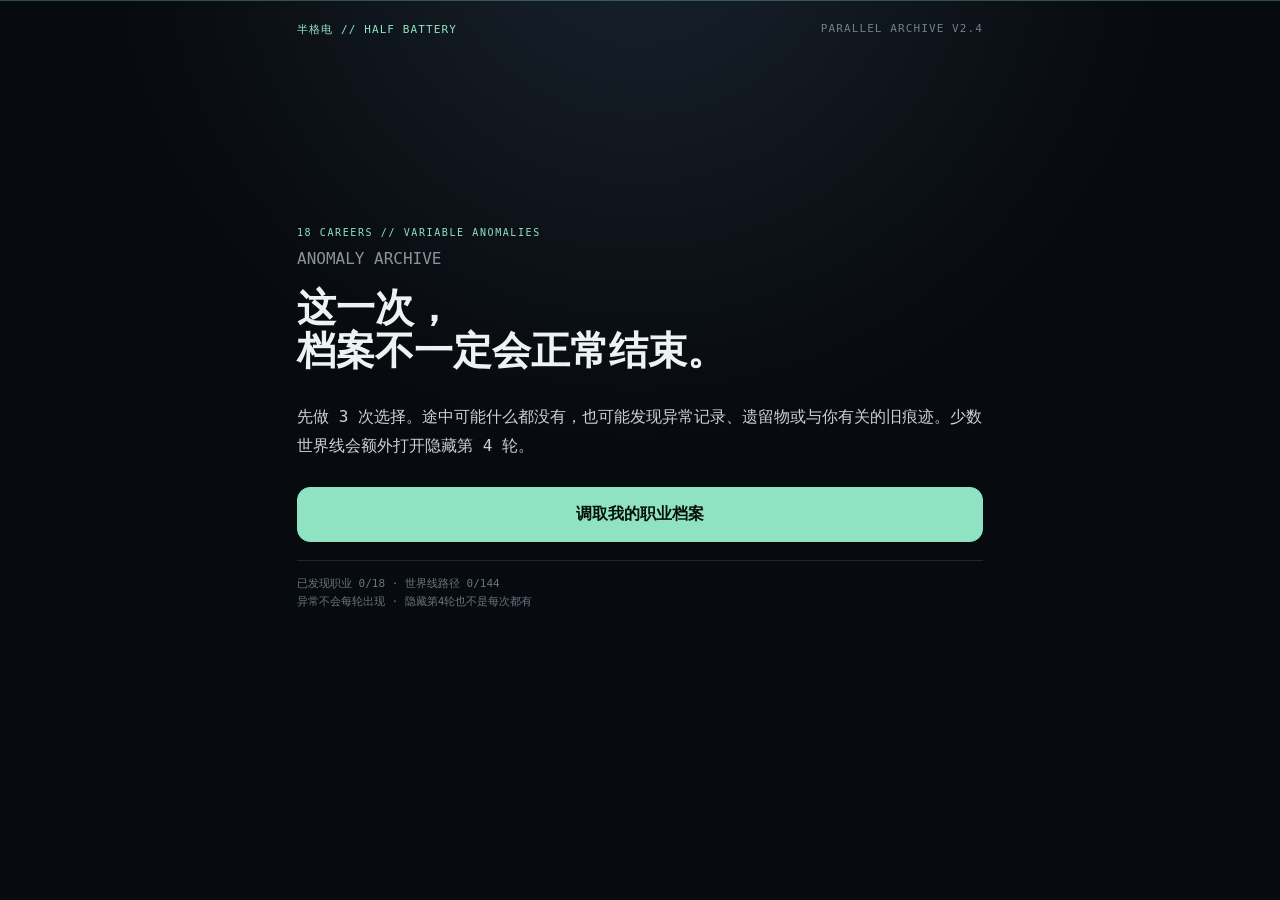
<file: index.html>
<!doctype html><html lang="zh-CN"><head>
<meta charset="utf-8"><meta name="viewport" content="width=device-width,initial-scale=1,viewport-fit=cover">
<meta name="theme-color" content="#070a0e"><title>另一条人生｜半格电 V2.4</title>
<link rel="stylesheet" href="./style.css"></head><body><div class="scan"></div><div class="wrap">
<div class="top"><span class="brand">半格电 // HALF BATTERY</span><span>PARALLEL ARCHIVE V2.4</span></div>
<section id="s0" class="screen active">
<div class="heroCode">18 CAREERS // VARIABLE ANOMALIES</div><div class="muted">ANOMALY ARCHIVE</div>
<h1>这一次，<br>档案不一定会正常结束。</h1>
<p class="lead">先做 3 次选择。途中可能什么都没有，也可能发现异常记录、遗留物或与你有关的旧痕迹。少数世界线会额外打开隐藏第 4 轮。</p>
<button class="btn primary" data-action="start-life">调取我的职业档案</button>
<div class="heroNote"><span data-discovery>已发现职业 0/18 · 世界线路径 0/144</span><br>异常不会每轮出现 · 隐藏第4轮也不是每次都有</div>
</section>
<section id="load" class="screen"><div class="box"><div class="heroCode">ARCHIVE RECOVERY // <span id="loadPct">00%</span></div><div class="barbg"><div id="bar" class="bar"></div></div><div id="loadStatus" class="loadStatus">正在搜索异常世界线……</div><div class="loadTrace"><span>WORLDLINE // UNKNOWN</span><span id="traceB">IDENTITY // SEARCHING</span></div></div></section>
<section id="decision" class="screen identity"><div id="decisionOut"></div></section>
<section id="discovery" class="screen discoveryScreen"><div id="discoveryOut"></div></section><section id="hidden" class="screen hiddenScreen"><div id="hiddenOut"></div></section><section id="res" class="screen result"><div id="out"></div></section>
</div>
<div id="modal" class="modal"><div class="modalin"><div class="modalTop"><button class="btn closeMini" data-action="close-modal">关闭</button></div>
<p class="helper">这条世界线已经归档。保存你的最终居民档案。</p><img id="sharePreview" class="cardpreview" alt="居民档案卡">
<div class="saveRow"><button class="btn primary" data-action="save-card">保存图片</button><button class="btn" data-action="close-modal">返回档案</button></div>
<div class="tip">小红书环境会调用相册保存；普通浏览器会直接下载图片。</div></div></div>
<script src="./app.js" defer></script></body></html>
</file>
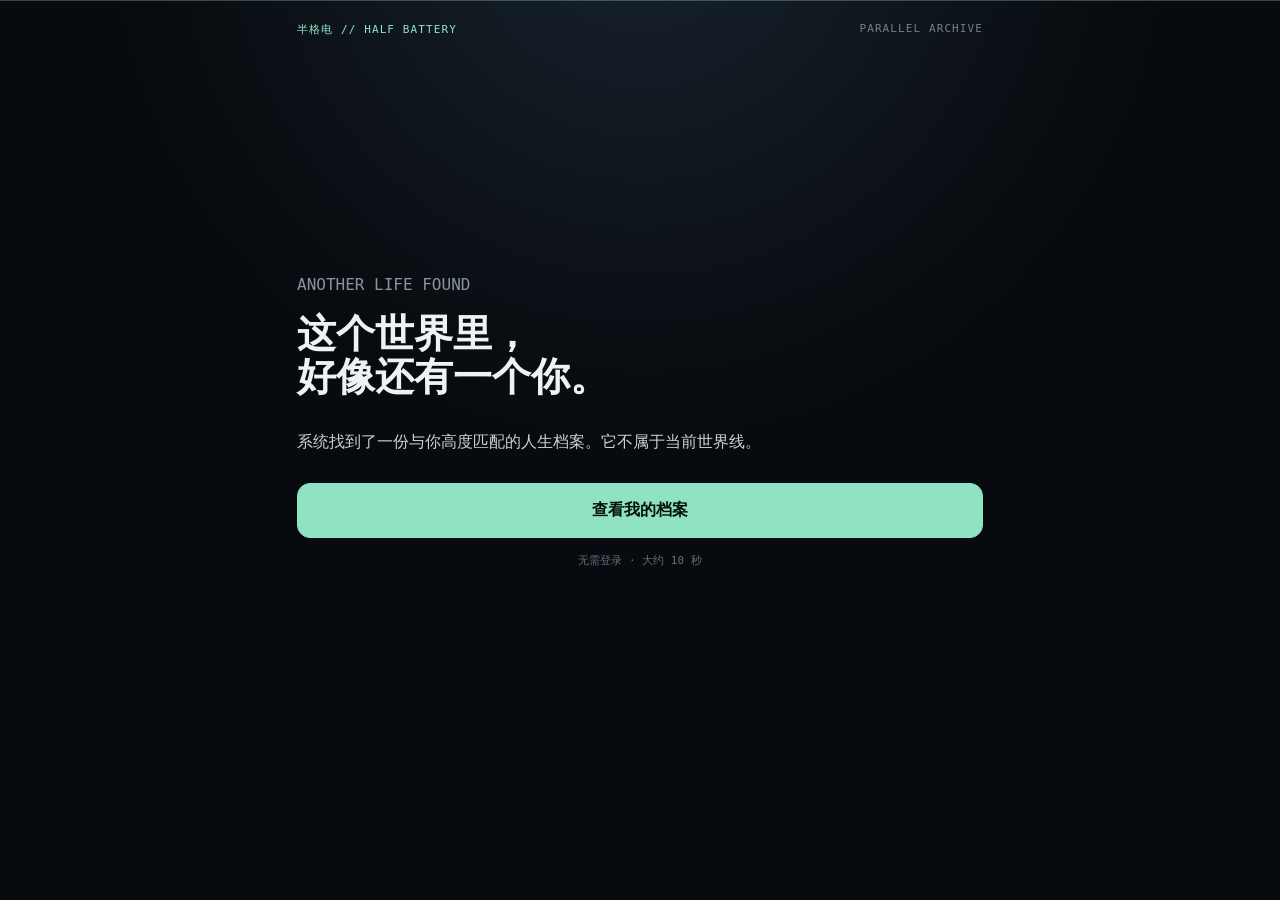
<file: half-battery-parallel-life-v1.3/half-battery-parallel-life-v1.3/index.html>
<!doctype html><html lang="zh-CN"><head><meta charset="utf-8"><meta name="viewport" content="width=device-width,initial-scale=1,viewport-fit=cover"><meta name="theme-color" content="#070a0e"><title>另一条人生｜半格电</title>
<style>
:root{--bg:#070a0e;--panel:#10151c;--line:#29333d;--text:#edf2f3;--muted:#89949e;--a:#8fe3c2}*{box-sizing:border-box}body{margin:0;background:radial-gradient(circle at 50% -10%,#18222d,#070a0e 45%);color:var(--text);font-family:ui-monospace,SFMono-Regular,Menlo,"Noto Sans SC",monospace}.wrap{max-width:720px;margin:auto;min-height:100vh;padding:22px 17px 44px}.top{display:flex;justify-content:space-between;color:#71808b;font-size:11px;letter-spacing:.1em}.brand{color:var(--a)}.screen{display:none;min-height:85vh}.active{display:flex;flex-direction:column;justify-content:center;animation:f .35s}h1{font-size:39px;line-height:1.1;margin:14px 0}h2{font-size:27px}.lead{line-height:1.8;color:#cbd2d7}.btn{width:100%;padding:16px;border:1px solid var(--line);border-radius:13px;background:#111821;color:white;font:inherit;font-size:16px;margin-top:10px;cursor:pointer}.btn:active{border-color:var(--a)}.primary{background:var(--a);color:#06100c;border-color:var(--a);font-weight:800;text-align:center}.grid{display:grid;grid-template-columns:1fr 1fr;gap:9px}.sym{font-size:28px;text-align:center;padding:21px}.box{border:1px solid var(--line);border-radius:17px;padding:19px;background:#0d131a}.barbg{height:6px;background:#1a222b;border-radius:9px;overflow:hidden}.bar{height:100%;width:0;background:var(--a);transition:1s}.result{justify-content:flex-start;padding-top:25px}.portrait{width:100%;aspect-ratio:1.45/1;object-fit:cover;object-position:center 22%;border:1px solid var(--line);border-radius:15px;filter:saturate(.72) contrast(1.04)}.tag{color:var(--a);font-size:11px;letter-spacing:.12em}.job{font-size:35px;font-weight:900;margin:8px 0}.meta,.muted{color:var(--muted);line-height:1.75}.stats{display:grid;grid-template-columns:1fr 1fr;gap:8px;margin:16px 0}.stat{border:1px solid #202a34;background:#0d131a;border-radius:11px;padding:12px}.stat b{display:block;font-size:19px;margin-top:4px}.sec{padding:21px 0;border-top:1px solid var(--line);line-height:1.9}.sec h3{color:var(--a);font-size:15px;margin:0 0 8px}.twist{font-size:18px;font-weight:700}.actions{padding:18px 0}.tiny{text-align:center;color:#65717c;font-size:11px;margin-top:15px}.modal{display:none;position:fixed;inset:0;background:#000d;z-index:9;padding:16px;overflow:auto}.modal.on{display:block}.modalin{max-width:560px;margin:auto}.cardpreview{width:100%;border-radius:12px;border:1px solid #333}.close{position:sticky;top:0;z-index:2}.scan{position:fixed;left:0;right:0;height:1px;background:#9fffd944;animation:scan 6s linear infinite;pointer-events:none}@keyframes scan{from{top:0}to{top:100vh}}@keyframes f{from{opacity:0;transform:translateY(7px)}to{opacity:1}}@media(max-width:420px){h1{font-size:34px}.job{font-size:31px}}

.sharecard{background:#080b0e;border:1px solid #3a444d;border-radius:14px;overflow:hidden;margin:12px 0 28px;color:#edf2f3;box-shadow:0 18px 60px #0008}
.sc-head{padding:16px 18px;border-bottom:1px solid #29333d;display:flex;justify-content:space-between;gap:10px;font-size:11px;letter-spacing:.1em;color:#8fe3c2}
.sc-img{width:100%;aspect-ratio:1/1;object-fit:cover;object-position:center 20%;display:block;filter:saturate(.78) contrast(1.04)}
.sc-body{padding:20px}.sc-job{font-size:31px;font-weight:900;margin:3px 0 8px}.sc-meta{color:#99a4ad;line-height:1.7}
.sc-data{display:grid;grid-template-columns:1fr 1fr;gap:8px;margin:17px 0}.sc-cell{border:1px solid #29333d;border-radius:9px;padding:10px;font-size:12px;color:#9aa5ad}.sc-cell b{display:block;color:#f2f5f5;font-size:18px;margin-top:4px}
.sc-label{color:#8fe3c2;font-size:11px;letter-spacing:.12em;margin:20px 0 8px}.sc-story{font-size:15px;line-height:1.8}.sc-relic{font-size:17px;font-weight:800;line-height:1.6}
.sc-foot{border-top:1px solid #29333d;margin-top:20px;padding-top:13px;color:#66727c;font-size:10px;display:flex;justify-content:space-between}
</style></head><body><div class="scan"></div><div class="wrap"><div class="top"><span class="brand">半格电 // HALF BATTERY</span><span>PARALLEL ARCHIVE</span></div>
<section id="s0" class="screen active"><div class="muted">ANOTHER LIFE FOUND</div><h1>这个世界里，<br>好像还有一个你。</h1><p class="lead">系统找到了一份与你高度匹配的人生档案。它不属于当前世界线。</p><button class="btn primary" onclick="show('s1')">查看我的档案</button><div class="tiny">无需登录 · 大约 10 秒</div></section>
<section id="s1" class="screen"><div class="box"><div class="muted">WORLDLINE // LOCATION</div><h2>你希望另一个自己生活在哪里？</h2><button class="btn" onclick="world='city';show('s2')">🌆　巨型城市</button><button class="btn" onclick="world='sea';show('s2')">🌊　海上世界</button><button class="btn" onclick="world='wild';show('s2')">🌲　荒野</button><button class="btn" onclick="world='random';show('s2')">🎲　交给世界决定</button></div></section>
<section id="s2" class="screen"><div class="box"><div class="muted">FINAL KEY</div><h2>不用想，凭直觉选一个。</h2><div class="grid"><button class="btn sym" onclick="finish(0)">🔑</button><button class="btn sym" onclick="finish(1)">🪞</button><button class="btn sym" onclick="finish(2)">🔥</button><button class="btn sym" onclick="finish(3)">🌙</button></div></div></section>
<section id="load" class="screen"><div class="box"><div class="muted">正在恢复身份档案……</div><br><div class="barbg"><div id="bar" class="bar"></div></div><p class="lead">正在寻找与你最接近的世界线</p></div></section>
<section id="res" class="screen result"><div id="out"></div></section></div>
<div id="modal" class="modal"><div class="modalin"><button class="btn close" onclick="modal.classList.remove('on')">← 返回档案</button>
<p class="lead">居民档案卡已生成。当前本地试玩版请直接截图保存；正式上线版再加入一键保存图片。</p>
<div id="shareCard" class="sharecard"></div>
</div></div>
<script>
const LIVES=[{"id": "mirror", "job": "镜像替身演员", "altjob": "镜面异常代理人", "world": "2191 年，人类证明镜子里的自己并不总是在模仿你。大型私人镜面随后被严格限制。", "work": "你替高风险客户进入受控镜室。如果镜中的“你”做出不同动作，你负责记录；如果它开口，立即离开。", "event": "工作第 11 年，镜中的你在玻璃上写下你的出生年份。你查到：那一年，这座城市没有你的出生记录。", "secret": "你偷偷进入 27 间镜室。每一面镜子里的你都认识你，而且它们似乎认为你才是镜像。", "ending": "你最后一次走出镜室后，DNA、指纹全部一致，唯一变化是从右利手变成了左利手。", "legacy": "一面从来不映出任何人的镜子", "trust": "50.0%", "rare": "0.31%", "danger": "★★★★☆", "freedom": "★★☆☆☆", "img": "assets/char_01.jpg"}, {"id": "memory", "job": "记忆销毁员", "altjob": "遗忘服务技师", "world": "这个世界允许成年人合法删除痛苦记忆，遗忘成为一种公共服务。", "work": "你删除客户主动放弃的记忆：失恋、死亡、战争和秘密。", "event": "一位客人删除了 32 年记忆。操作结束后你才发现，那 32 年里全部都是你。", "secret": "你发现所谓“永久删除”的 4,721 份记忆其实仍被秘密保存。", "ending": "43 岁后官方档案中断。废弃区开始流传一个免费替人恢复记忆的人。", "legacy": "4,721 段本应消失的陌生人记忆", "trust": "91%", "rare": "0.58%", "danger": "★★☆☆☆", "freedom": "★★★★☆", "img": "assets/char_02.jpg"}, {"id": "key", "job": "禁门钥匙保管员", "altjob": "封闭区域管理员", "world": "城市有 143 扇法律规定永远不能打开的门，每扇门都有一把真实存在的钥匙。", "work": "你每月确认 143 把钥匙仍然存在，并签字证明没有门被打开。", "event": "第 9 年，你清点出了第 144 把钥匙。钥匙柄刻着你家的地址。", "secret": "你第一次发现卧室衣柜后的墙比建筑图纸厚 73 厘米。", "ending": "第二天禁门数量变成 144，你的住址则从所有公开地图上消失。", "legacy": "一把没有编号、至今仍在流通的钥匙", "trust": "88%", "rare": "0.83%", "danger": "★★★☆☆", "freedom": "★★★☆☆", "img": "assets/char_03.jpg"}, {"id": "signal", "job": "失联文明接线员", "altjob": "夜间信号监听员", "world": "人类在太阳系建立了 36 个永久居住点，但每天仍有少量通讯信号找不到发送者。", "work": "你只在夜间工作，监听无法识别来源的窄带信号。职业守则第一条：不要回复。", "event": "你听见一个声音连续报出未来日期。最后一个日期是明天。第二天什么也没发生。", "secret": "重新播放录音时，你听见日期后还有一句：因为你听见了，所以没有发生。", "ending": "23 年间你记录了 81 次从未发生的灾难。没人知道是不是你阻止了它们。", "legacy": "81 个不存在的历史事件", "trust": "86%", "rare": "0.19%", "danger": "★★★☆☆", "freedom": "★★★★★", "img": "assets/char_04.jpg"}, {"id": "dream", "job": "梦境取证员", "altjob": "睡眠现场调查员", "world": "法院承认梦境可以作为有限证据，但必须由持证取证员进入当事人的睡眠记录。", "work": "你寻找梦里被篡改的细节，判断一段记忆究竟来自现实还是植入。", "event": "一次取证中，你在陌生人的梦里看见了自己童年的卧室，连墙上的裂缝都完全一致。", "secret": "之后你在 14 个互不认识的人梦里发现同一间房。", "ending": "官方认定这是群体性记忆污染；你却在现实中找到了那间房的地址。", "legacy": "一张从梦里带回现实的门票", "trust": "73%", "rare": "0.44%", "danger": "★★★☆☆", "freedom": "★★★☆☆", "img": "assets/char_05.jpg"}, {"id": "weather", "job": "天气修复师", "altjob": "局部气候技师", "world": "极端气候后，大城市开始人工维护天气。晴天、降雨和风都成为基础设施。", "work": "你负责修复失控的局部天气，让一条街重新下雨，或让一片云离开机场。", "event": "某天系统要求你修复一场持续 17 年、只落在一栋废弃房屋上的雨。", "secret": "进入房屋后，你发现雨水从屋内向天空落去。", "ending": "你关闭设备后，那片区域第一次放晴；同一天，全球气象数据库丢失了 17 年记录。", "legacy": "装着最后一滴逆向雨水的玻璃瓶", "trust": "95%", "rare": "0.67%", "danger": "★★☆☆☆", "freedom": "★★★★☆", "img": "assets/char_06.jpg"}, {"id": "time", "job": "时间遗物鉴定员", "altjob": "异常年代鉴定师", "world": "考古队偶尔会挖出制造日期晚于出土日期的物品，它们被称为时间遗物。", "work": "你鉴定这些东西是否来自未来，并确定它们原本属于哪个年代。", "event": "你收到一块损坏的旧表，生产日期是 18 年后，背面刻着你的名字。", "secret": "表内部保存着一张只有你和一个陌生人的合照。", "ending": "你一直没有见过照片中的人，直到退休当天有人敲响办公室的门。", "legacy": "一块始终快 18 年的手表", "trust": "82%", "rare": "0.52%", "danger": "★★☆☆☆", "freedom": "★★★★☆", "img": "assets/char_07.jpg"}, {"id": "ruin", "job": "废弃城市管理员", "altjob": "无人区维护员", "world": "人口迁移后，旧大陆留下大量完整却无人居住的城市。法律要求它们在拆除前继续维持最低运行。", "work": "你独自维护一座没有居民的城市：路灯、地铁、广播和红绿灯仍按时工作。", "event": "第 6 年，你发现每天凌晨 02:17 都有人按下同一个人行横道按钮。", "secret": "监控从未拍到任何人，但按钮周围开始出现越来越多脚印。", "ending": "你申请关闭城市，系统回复：申请驳回，当前登记居民数 1。", "legacy": "一张只写着你名字的城市人口表", "trust": "77%", "rare": "0.91%", "danger": "★★☆☆☆", "freedom": "★★★★★", "img": "assets/char_08.jpg"}, {"id": "moon", "job": "人工月亮维护员", "altjob": "轨道照明工程师", "world": "真正的月亮因轨道事故不再可见，人类用 19 颗反射卫星维持夜间月光。", "work": "你负责校准人工月亮，让不同城市在正确时间拥有月相。", "event": "一次维修时，你发现第 20 个未登记光源正在模仿整个月相系统。", "secret": "它没有轨道编号，也没有任何国家承认发射过它。", "ending": "三个月后它突然熄灭。那一夜，真正的月亮在天空中出现了 11 分钟。", "legacy": "第 20 颗月亮掉落的一小片反射材料", "trust": "93%", "rare": "0.26%", "danger": "★★★★☆", "freedom": "★★★★☆", "img": "assets/char_09.jpg"}, {"id": "archive", "job": "历史漏洞调查员", "altjob": "档案矛盾审计员", "world": "所有公共历史被数字化后，系统开始自动标记互相矛盾的史料。极少数矛盾无法解释。", "work": "你调查那些“不可能同时为真”的历史记录，并决定哪一个版本被保留。", "event": "你发现一场著名事故同时存在两份完整记录：一份死了 312 人，一份无人死亡。", "secret": "两个版本里的幸存者都还活着，并且都记得自己的版本。", "ending": "你拒绝删除任何一份记录。第二天系统把你标记为“历史矛盾”。", "legacy": "两份都盖有真章的死亡名单", "trust": "61%", "rare": "0.38%", "danger": "★★★☆☆", "freedom": "★★☆☆☆", "img": "assets/char_10.jpg"}, {"id": "relic", "job": "陌生人记忆保管员", "altjob": "私人记忆仓库管理员", "world": "人们可以在生前寄存一段记忆，指定多年后交给一个尚未认识的人。", "work": "你保管这些延迟送达的记忆，并在指定日期寻找收件人。", "event": "一份封存 63 年的记忆指定你本人为收件人，而寄存日期早于你出生。", "secret": "记忆内容只是一个陌生人坐在海边等你，并反复说：这次不要迟到。", "ending": "你按记忆中的地点去了海边。那里已经有人等了 63 年。", "legacy": "一段没有寄件人姓名的海浪声", "trust": "89%", "rare": "0.63%", "danger": "★☆☆☆☆", "freedom": "★★★★☆", "img": "assets/char_11.jpg"}, {"id": "deep", "job": "深海灯塔守望员", "altjob": "海底航标维护员", "world": "海平面上升后，大量城市沉入海底。旧航道仍由自动灯塔标记，以避免潜航器进入遗迹。", "work": "你驻守最深的一座灯塔，每 90 天才有人来换班。", "event": "某晚，灯塔下方亮起了另一束光，并用古老航海信号向你发送：请关灯。", "secret": "档案显示，那下面曾经有一座城市，但它已经沉没 146 年。", "ending": "你没有关灯。第二天声呐显示海底城市的街道上出现了移动目标。", "legacy": "一盏从未被海水熄灭的旧式航灯", "trust": "84%", "rare": "0.74%", "danger": "★★★★☆", "freedom": "★★★★★", "img": "assets/char_12.jpg"}];
const places={city:["穹顶城 · 第三区","垂直城 · 118层","旧东京环城 · 北区"],sea:["漂流城邦 · 东七码头","太平洋浮岛群 · 17区","深蓝自治港"],wild:["北纬无人区 · 04站","旧大陆生态禁区","风蚀荒原 · 边境站"]};
let world="random",cur=null,place="",year=0,code="";
function show(id){document.querySelectorAll(".screen").forEach(x=>x.classList.remove("active"));document.getElementById(id).classList.add("active");scrollTo(0,0)}
function pick(a){return a[Math.floor(Math.random()*a.length)]}
function finish(seed){show("load");setTimeout(()=>bar.style.width="100%",50);setTimeout(()=>make(seed),1050)}
function make(seed){let pool=LIVES.filter((x,i)=>i%4===seed);cur=pick(pool);let w=world==="random"?pick(["city","sea","wild"]):world;place=pick(places[w]);year=2080+Math.floor(Math.random()*151);code="PL-"+String(Math.floor(Math.random()*999999)).padStart(6,"0");let age=29+Math.floor(Math.random()*24);
out.innerHTML=`<img class="portrait" src="${cur.img}"><div style="padding:17px 0"><div class="tag">${code} // CITIZEN RECORD</div><div class="job">${Math.random()<.28?cur.altjob:cur.job}</div><div class="meta">${year} 年出生 · ${place}<br>当前档案年龄：${age} 岁</div></div>
<div class="stats"><div class="stat">人生稀有度<b>${cur.rare}</b></div><div class="stat">身份可信度<b>${cur.trust}</b></div><div class="stat">危险程度<b>${cur.danger}</b></div><div class="stat">自由程度<b>${cur.freedom}</b></div></div>
<div class="sec"><h3>01 // 你的世界</h3>${cur.world}</div><div class="sec"><h3>02 // 你靠什么生活</h3>${cur.work}</div><div class="sec"><h3>03 // 人生转折点</h3><div class="twist">${cur.event}</div></div><div class="sec"><h3>04 // 未公开记录</h3>${cur.secret}</div><div class="sec"><h3>05 // 档案结局</h3>${cur.ending}</div><div class="sec"><h3>遗留物</h3><div class="twist">${cur.legacy}</div></div>
<div class="actions"><button class="btn primary" onclick="makeCard()">▣ 生成居民档案卡</button><button class="btn" onclick="bar.style.width='0';show('s1')">🎲 再活一次</button><div class="tiny">半格电 · 另一条人生 V1.3</div></div>`;show("res")}
function wrap(ctx,t,x,y,max,lineH,maxLines=99){let arr=[],line="";for(let ch of t){let test=line+ch;if(ctx.measureText(test).width>max&&line){arr.push(line);line=ch}else line=test}if(line)arr.push(line);arr.slice(0,maxLines).forEach((a,i)=>ctx.fillText(a,x,y+i*lineH));return y+Math.min(arr.length,maxLines)*lineH}
function makeCard(){
 try{
  if(!cur){alert("请先生成人生档案。");return}
  shareCard.innerHTML=`
    <div class="sc-head"><span>PARALLEL LIFE ARCHIVE</span><span>${code}</span></div>
    <img class="sc-img" src="${cur.img}" alt="${cur.job}">
    <div class="sc-body">
      <div class="tag">CITIZEN RECORD // 另一条人生</div>
      <div class="sc-job">${cur.job}</div>
      <div class="sc-meta">${year} 年出生 · ${place}</div>
      <div class="sc-data">
        <div class="sc-cell">人生稀有度<b>${cur.rare}</b></div>
        <div class="sc-cell">身份可信度<b>${cur.trust}</b></div>
        <div class="sc-cell">危险程度<b>${cur.danger}</b></div>
        <div class="sc-cell">自由程度<b>${cur.freedom}</b></div>
      </div>
      <div class="sc-label">TURNING POINT // 人生转折点</div>
      <div class="sc-story">${cur.event}</div>
      <div class="sc-label">RELIC // 遗留物</div>
      <div class="sc-relic">${cur.legacy}</div>
      <div class="sc-foot"><span>半格电 // HALF BATTERY</span><span>ANOTHER LIFE. STILL YOU.</span></div>
    </div>`;
  modal.classList.add("on");
  modal.scrollTop=0;
 }catch(e){
  alert("档案卡生成失败："+(e&&e.message?e.message:"未知错误"));
 }
}
</script></body></html>
</file>
<file: style.css>
:root{--bg:#070a0e;--panel:#10151c;--line:#29333d;--text:#edf2f3;--muted:#89949e;--a:#8fe3c2;--warn:#f1d58b}
*{box-sizing:border-box}
body{margin:0;background:radial-gradient(circle at 50% -10%,#18222d,#070a0e 45%);color:var(--text);font-family:ui-monospace,SFMono-Regular,Menlo,"Noto Sans SC",monospace}
.wrap{max-width:720px;margin:auto;min-height:100vh;padding:22px 17px 44px}
.top{display:flex;justify-content:space-between;color:#71808b;font-size:11px;letter-spacing:.1em}
.brand,.accent{color:var(--a)}
.screen{display:none;min-height:85vh}
.active{display:flex;flex-direction:column;justify-content:center;animation:f .35s}
h1{font-size:39px;line-height:1.1;margin:14px 0}
.lead{line-height:1.8;color:#cbd2d7}
.muted{color:var(--muted);line-height:1.75}
.btn{width:100%;padding:16px;border:1px solid var(--line);border-radius:13px;background:#111821;color:white;font:inherit;font-size:16px;margin-top:10px;cursor:pointer}
.btn:active{border-color:var(--a)}
.primary{background:var(--a);color:#06100c;border-color:var(--a);font-weight:800;text-align:center}
.box{border:1px solid var(--line);border-radius:17px;padding:19px;background:#0d131a}
.heroCode{color:var(--a);font-size:10px;letter-spacing:.16em;margin-bottom:7px}
.heroNote{margin-top:18px;padding-top:14px;border-top:1px solid #1d2730;color:#687681;font-size:11px;line-height:1.7}
.barbg{height:6px;background:#1a222b;border-radius:9px;overflow:hidden}
.bar{height:100%;width:0;background:var(--a);transition:.55s}
.loadStatus{min-height:52px;font-size:16px;line-height:1.7;color:#dbe2e6;margin-top:16px}
.loadTrace{display:flex;justify-content:space-between;color:#5f6d78;font-size:10px;margin-top:10px}
.identity{justify-content:flex-start;padding-top:24px}
.identityCard{border:1px solid var(--line);border-radius:18px;overflow:hidden;background:#0d131a}
.portrait{width:100%;aspect-ratio:1.45/1;object-fit:cover;object-position:center 22%;display:block;filter:saturate(.78) contrast(1.04)}
.identityBody{padding:18px}
.eyebrow{color:var(--a);font-size:10px;letter-spacing:.15em;margin-bottom:7px}
.job{font-size:34px;font-weight:900;line-height:1.08;margin:0 0 8px}
.meta{color:#8e9aa4;line-height:1.65;font-size:14px}
.worldIntro{margin-top:15px;padding-top:15px;border-top:1px solid #202a34;line-height:1.8;color:#cbd2d7}
.progress{display:flex;gap:6px;margin:15px 0 6px}
.dot{height:5px;flex:1;border-radius:8px;background:#202a34}
.dot.done,.dot.now{background:var(--a)}
.roundLabel{display:flex;justify-content:space-between;color:#6d7a85;font-size:10px;letter-spacing:.12em;margin-bottom:10px}
.openingBadge{display:inline-block;width:max-content;border:1px solid #2c5548;color:var(--a);background:#0b1713;border-radius:999px;padding:6px 10px;font-size:10px;margin:3px 0 9px}
.log{border-left:2px solid #33404b;padding-left:12px;margin:10px 0 16px;color:#93a0aa;font-size:12px;line-height:1.65}
.log b{color:#cbd2d7}
.alert{margin-top:12px;border:1px solid #4d4a35;background:#17160f;border-radius:14px;padding:15px}
.alert .label{color:var(--warn);font-size:10px;letter-spacing:.14em;margin-bottom:8px}
.alert .event{font-size:17px;font-weight:700;line-height:1.75}
.choiceTitle{margin-top:18px;color:#93a0aa;font-size:12px}
.choice{position:relative;text-align:left;padding:16px 16px 16px 46px;line-height:1.55}
.choice:before{position:absolute;left:16px;top:16px;color:var(--a);font-size:12px}
.choice[data-choice="A"]:before{content:"A"}
.choice[data-choice="B"]:before{content:"B"}
.choice small{display:block;color:#697681;margin-top:4px}
.result{justify-content:flex-start;padding-top:24px}
.resultHero{padding-bottom:15px}
.resultJob{font-size:36px;font-weight:900;margin:4px 0 8px}
.resultPortrait{margin-top:14px;border-radius:15px;border:1px solid var(--line)}
.stats{display:grid;grid-template-columns:1fr 1fr;gap:8px;margin:16px 0}
.stat{border:1px solid #202a34;background:#0d131a;border-radius:11px;padding:12px}
.stat b{display:block;font-size:19px;margin-top:4px}
.statusStrip{display:grid;grid-template-columns:auto 1fr auto 1fr;gap:8px;align-items:center;border:1px solid #24443a;background:#0a1512;border-radius:12px;padding:11px 12px;font-size:11px;color:#75847d}
.statusStrip b{color:var(--a);font-size:12px}
.sec{padding:20px 0;border-top:1px solid var(--line);line-height:1.9}
.sec h3{color:var(--a);font-size:14px;margin:0 0 8px}
.twist{font-size:18px;font-weight:700}
.route{font-size:30px;letter-spacing:.22em;font-weight:900;color:var(--a);margin:5px 0 8px}
.endingTitle{font-size:25px;font-weight:900;margin:3px 0 10px}
.choiceResult{border-left:3px solid var(--a);padding-left:14px}
.choiceResult .aftermath{font-size:18px;font-weight:700;line-height:1.8}
.pathlog{margin:8px 0;color:#aab4bb}
.epilogue{font-size:16px;line-height:1.95;color:#e0e5e7}
.discoveryCard{border:1px solid #29433b;border-radius:14px;background:#0a1311;padding:15px;margin:8px 0 4px;display:flex;flex-direction:column;gap:6px}
.discoveryCard b{font-size:16px}
.discoveryCard span{font-size:11px;color:#7f9189}
.actions{padding:18px 0}
.tiny,.ctaNote{text-align:center;color:#65717c;font-size:11px;line-height:1.7;margin-top:12px}
.modal{display:none;position:fixed;inset:0;background:#000d;z-index:9;padding:14px;overflow:auto}
.modal.on{display:block}
.modalin{max-width:520px;margin:0 auto}
.modalTop{display:flex;justify-content:flex-end;margin-bottom:8px}
.closeMini{width:auto;padding:10px 14px;border-radius:999px;background:#0d131a;font-size:14px}
.helper{font-size:13px;line-height:1.7;color:#c4ced4;margin:0 0 10px;text-align:center}
.tip{font-size:12px;color:#7f8a94;text-align:center;margin-top:8px}
.cardpreview{display:block;width:100%;max-width:100%;height:auto;border-radius:16px;border:1px solid #35414c;background:#080b0e}
.saveRow{display:grid;grid-template-columns:1fr;gap:10px;margin-top:12px}
.scan{position:fixed;left:0;right:0;height:1px;background:#9fffd944;animation:scan 6s linear infinite;pointer-events:none}
@keyframes scan{from{top:0}to{top:100vh}}
@keyframes f{from{opacity:0;transform:translateY(7px)}to{opacity:1}}
@media(max-width:420px){h1{font-size:34px}.job{font-size:31px}.resultJob{font-size:33px}.wrap{padding:18px 14px 36px}.statusStrip{grid-template-columns:auto 1fr}}

.discoveryScreen{justify-content:center}
.discoveryScene{border:1px solid #315247;border-radius:20px;background:radial-gradient(circle at 50% 0,#13251f,#0b1117 52%);padding:26px 20px;box-shadow:0 0 40px #79e2bd12}
.discoverPulse{width:76px;height:76px;border:1px solid #6fd8b4;border-radius:50%;display:grid;place-items:center;margin:0 auto 22px;color:#9af0cf;font-size:34px;box-shadow:0 0 28px #8fe3c240;animation:pulse 1.6s ease-in-out infinite}
.discoveryScene h2{font-size:26px;line-height:1.4;margin:7px 0 14px}
.discoverBody{font-size:17px;line-height:1.9;color:#e2e7e9;border-left:3px solid var(--a);padding:3px 0 3px 14px}
.discoverMeta{margin-top:16px;padding:11px 12px;border:1px dashed #34463f;border-radius:10px;color:#7f9189;font-size:11px;line-height:1.6}
.midFound{display:flex;gap:12px;align-items:flex-start;border:1px solid #202d35;border-radius:11px;padding:11px 12px;margin:8px 0;background:#0b1117}
.midFound>span{color:var(--a);font-size:20px;line-height:1.2}.midFound b{display:block;font-size:13px}.midFound small{display:block;color:#82909a;margin-top:4px;line-height:1.5}
@keyframes pulse{0%,100%{transform:scale(1);box-shadow:0 0 20px #8fe3c22e}50%{transform:scale(1.06);box-shadow:0 0 42px #8fe3c25c}}

.riskMeter{display:flex;justify-content:space-between;align-items:center;margin-top:13px;padding:10px 12px;border-top:1px solid #26352f;color:#829189;font-size:11px}
.riskMeter b{color:var(--a);font-size:18px}
.hiddenScreen{justify-content:center}
.hiddenScene{border:1px solid #6b5636;border-radius:20px;background:radial-gradient(circle at 50% 0,#251d12,#0b1015 52%);padding:26px 20px;box-shadow:0 0 45px #e8b85f12}
.hiddenMark{font-size:74px;line-height:1;font-weight:900;color:#e7c98222;position:absolute;right:34px;margin-top:-16px}
.hiddenScene h2{font-size:28px;line-height:1.35;margin:9px 0 16px}
.hiddenPrompt{font-size:18px;line-height:1.9;color:#f0e9dc;border-left:3px solid #e1c173;padding:4px 0 4px 14px;margin-bottom:15px}
.hiddenNote{text-align:center;color:#887b66;font-size:11px;margin-top:13px}
.noFind{border:1px dashed #2b343d;border-radius:11px;padding:14px;color:#7e8992;line-height:1.75}
</file>
